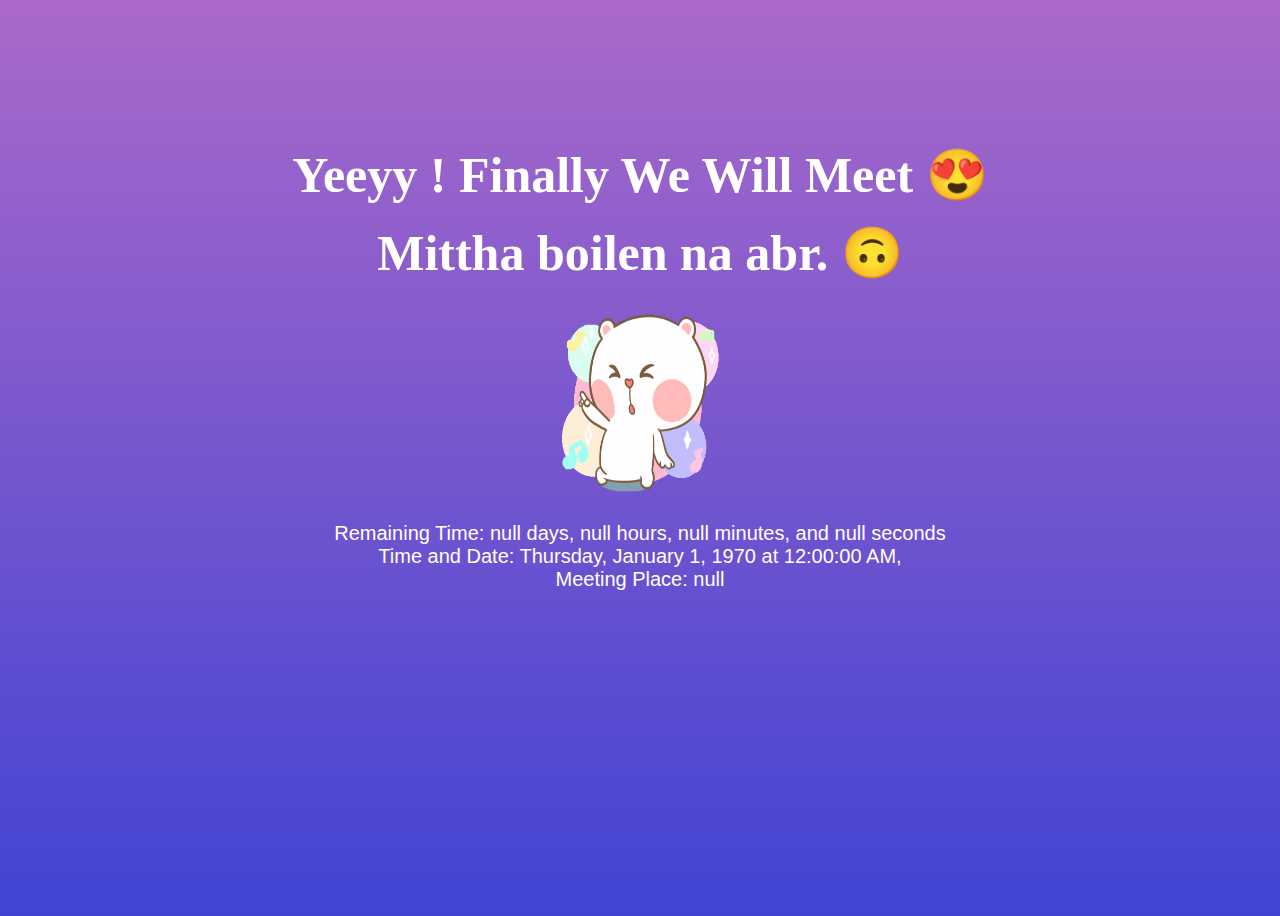
<file: result.html>
<!DOCTYPE html>
<html lang="en">
  <head>
    <link rel="stylesheet" href="style.css" />
    <script src="liveUpdate.js" ></script>
    <link rel="stylesheet" href="style.css" />
  </head>
  <body>
    <div class="container-yes">
      <div>
        <h1 class="header_text">Yeeyy ! Finally We Will Meet &#128525;</h1>
        <h5 class="header_text">Mittha boilen na abr. &#128579; </h5>
      </div>
      <div class="gif_container">
        <img
          src="image/d5118906eecf30a771aec8a20e0e8999.gif"
          alt="Cute animated illustration"
          height="200px"
          width="188px"
        />
      </div>
      <div class="dateFixed">
        <p class="timeRemaining" id="timeRemaining"></p> 
        <p class="userInputInfo" id="userInputInfo"></p>
        <p class="userInputInfo" id="location"></p> 
      </div>
    </div>
  </body>
</html>
</file>
<file: style.css>
*{
  font-family: 'Lucida Sans', 'Lucida Sans Regular', 'Lucida Grande', 'Lucida Sans Unicode', Geneva, Verdana, sans-serif;
}

body {
  display: flex;
  justify-content: center;
  align-items: center;
  height: 100vh;
  background: linear-gradient(rgb(171, 105, 202), rgb(64, 67, 211));
}

#noButton {
  position: absolute;
  margin-left: 150px;
  transition: 0.5s;
  margin-top: 30px;
}

#yesButton {
  position: absolute;
  margin-right: 150px;
  margin-top: 30px;
}

.header_text {
  font-family: "Nunito";
  font-size: 50px;
  font-weight: bold;

  text-align: center;
  margin-top: 20px;
  margin-bottom: 20px;
  color: #ffffff;
}

.text {
  font-family: "Nunito";
  font-size: 25px;
  font-weight: bold;
  color: white;
  text-align: center;
  margin-top: 20px;
  margin-bottom: 0px;
}

.buttons {
  display: flex;
  flex-direction: row;
  justify-content: center;
  align-items: center;
  margin-top: 20px;
  margin-left: 20px;
}

.btn {
  background-color: #8f46d4;
  color: white;
  font-weight: 600;
  padding: 15px 32px;
  text-align: center;
  display: inline-block;
  font-size: 16px;
  margin: 4px 2px;
  cursor: pointer;
  border: none;
  border-radius: 12px;
  transition: background-color 0.3s ease;
  box-shadow: 0 3px 3px black;
}

.btn:hover {
  background-color: #ffffff;
  color: #bd56d6;
}

.gif_container {
  display: flex;
  justify-content: center;
  align-items: center;
}
p {
  color: white;
  margin-left: 50%;
}
p a {
  color: rgb(255, 255, 255);
  font-size: 20px;
  font-weight: 600;
  opacity: 0.25;
}

.container-yes{
  margin-bottom: 200px;
}

label {
  display: block;
  margin-top: 20px;
}

input {
  width: 100%;
  padding: 15px 32px;
  box-sizing: border-box;
  border-radius: 10px;
  margin: 4px 2px;
  border: none;
}

input [type="button"] {
  padding-top: 20px;
}

input[type="date"],
input[type="time"] {
    /* Add specific styles for date and time inputs */
    appearance: none;
    -webkit-appearance: none;
    margin: 0;
}

.dateFixed{
  margin-top: 20px;
}
.dateFixed p{
  color: white;
  font-size: 20px;
  text-align: center;
  margin: auto;
}


.moving-gif-container {
  position: absolute;
  top: 50%;
  left: 50%;
  transform: translate(-50%, -50%);
  animation: moveGif 10s linear infinite; /* Adjust the duration (10s) as needed */
}
</file>
